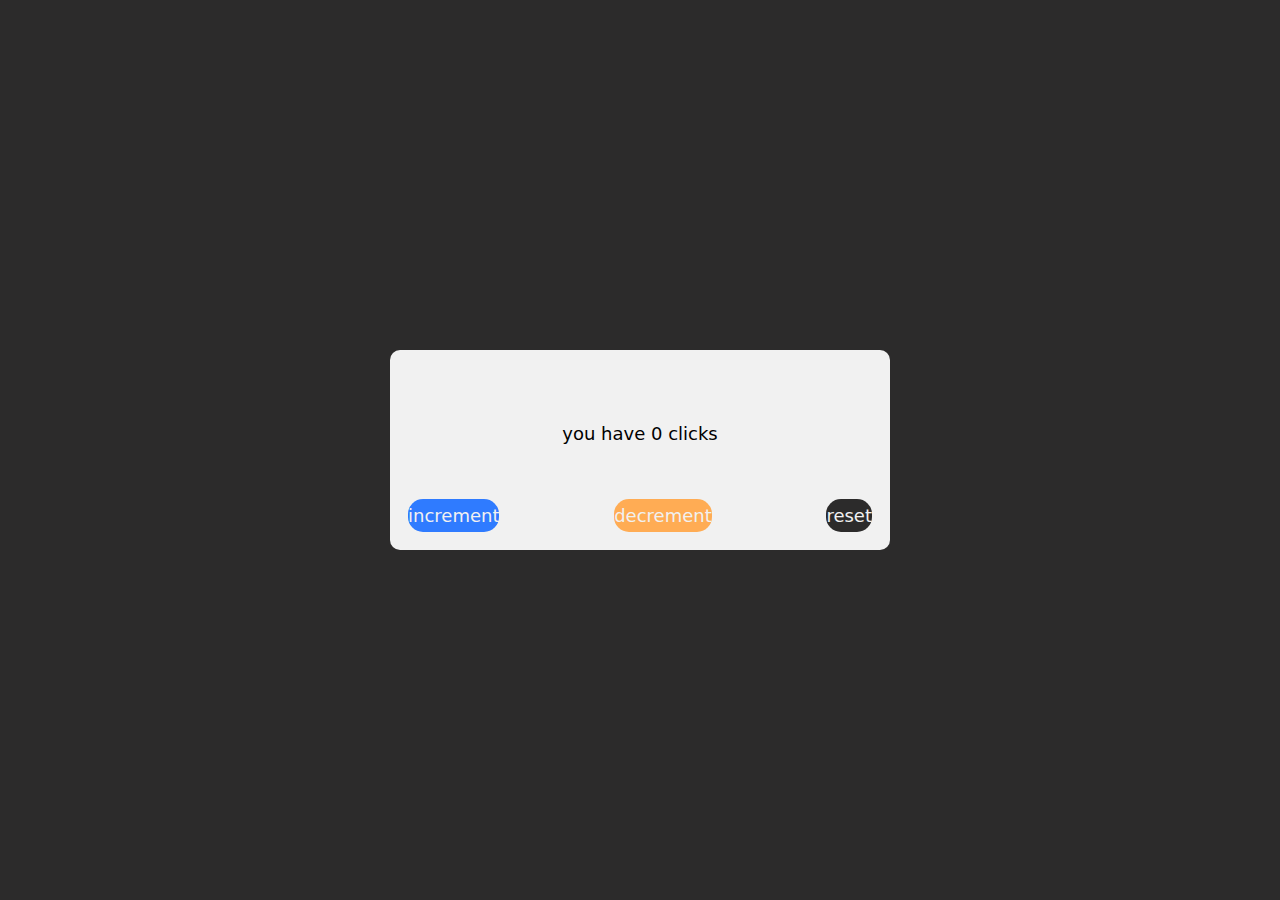
<file: contador_con_clicks/index.html>
<!DOCTYPE html>
<html lang="en">

<head>
  <meta charset="UTF-8">
  <meta name="viewport" content="width=device-width, initial-scale=1.0">
  <title>cont clicks</title>
  <link rel="stylesheet" href="styls.css">
  <script></script>
</head>

<body>
  <main class="container">
    <!-- contenido principal -->
    <section class="card">
      <!-- seccion de trabajo  -->
      <article class="card-info">
        <!-- texto -->
        <p>you have <span id="container-clicks">10</span> clicks</p>
      </article>
      <article  class="card-buttons">
        <!-- botones -->
        <button class="boton incremento">increment</button>
        <button class="boton decremento">decrement</button>
        <button class="boton reset">reset</button>

      </article>
    </section>
  </main>

  <!-- <button id="btn">click me</button>-->
    <script  src="app.js"></script> 
</body>

</html>
</file>
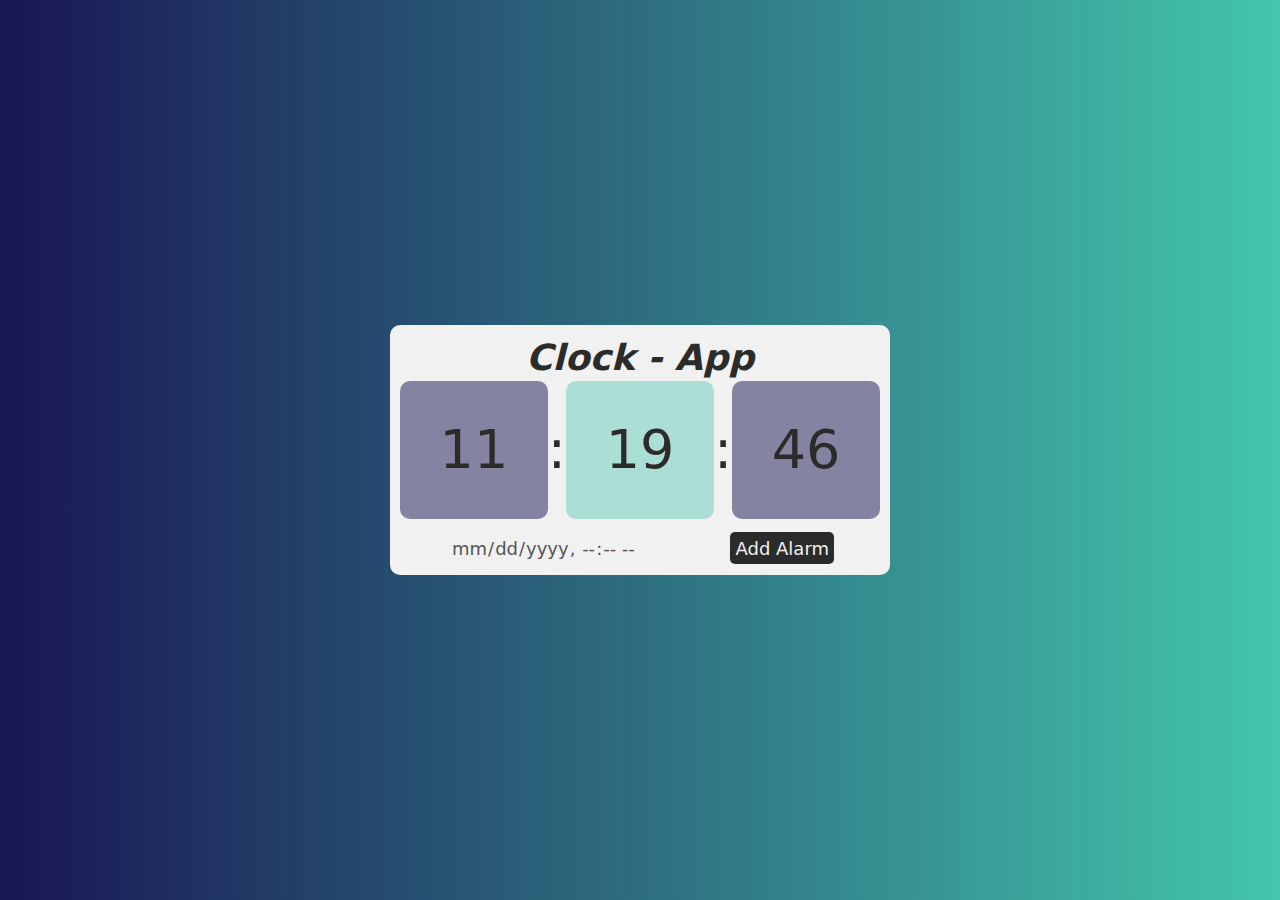
<file: reloj/index.html>
<!DOCTYPE html>
<html lang="en">
  <head>
    <meta charset="UTF-8">
    <meta name="viewport" content="width=device-width, initial-scale=1.0">
    <title>Clock | App</title>
    <link rel="stylesheet" href="asets/CSS/base.css">
    <link rel="stylesheet" href="asets/CSS/cloc.css">
  </head>
  <body>
    <main class="container">
      <section class="clock">
        <header class="header-clock">
          <h1>Clock - App</h1>
        </header>
        <article class="body-clock">
          <div class="box hours">
            <span id="hours"></span>
          </div>
          :
          <div class="box minutes">
            <span id="minutes">00</span>
          </div>
          :
          <div class="box seconds">
            <span id="seconds">00</span>
          </div>
        </article>
        <footer class="footer-clock">
          <form class="form-alarm" id="form-alarm">
            <input type="datetime-local" name="time"
              class="form-control">
            <button type="submit" class="btn">Add Alarm</button>
          </form>
        </footer>
      </section>
    </main>

    <script src="asets/JS/app.js"></script>
  </body>
</html>
</file>
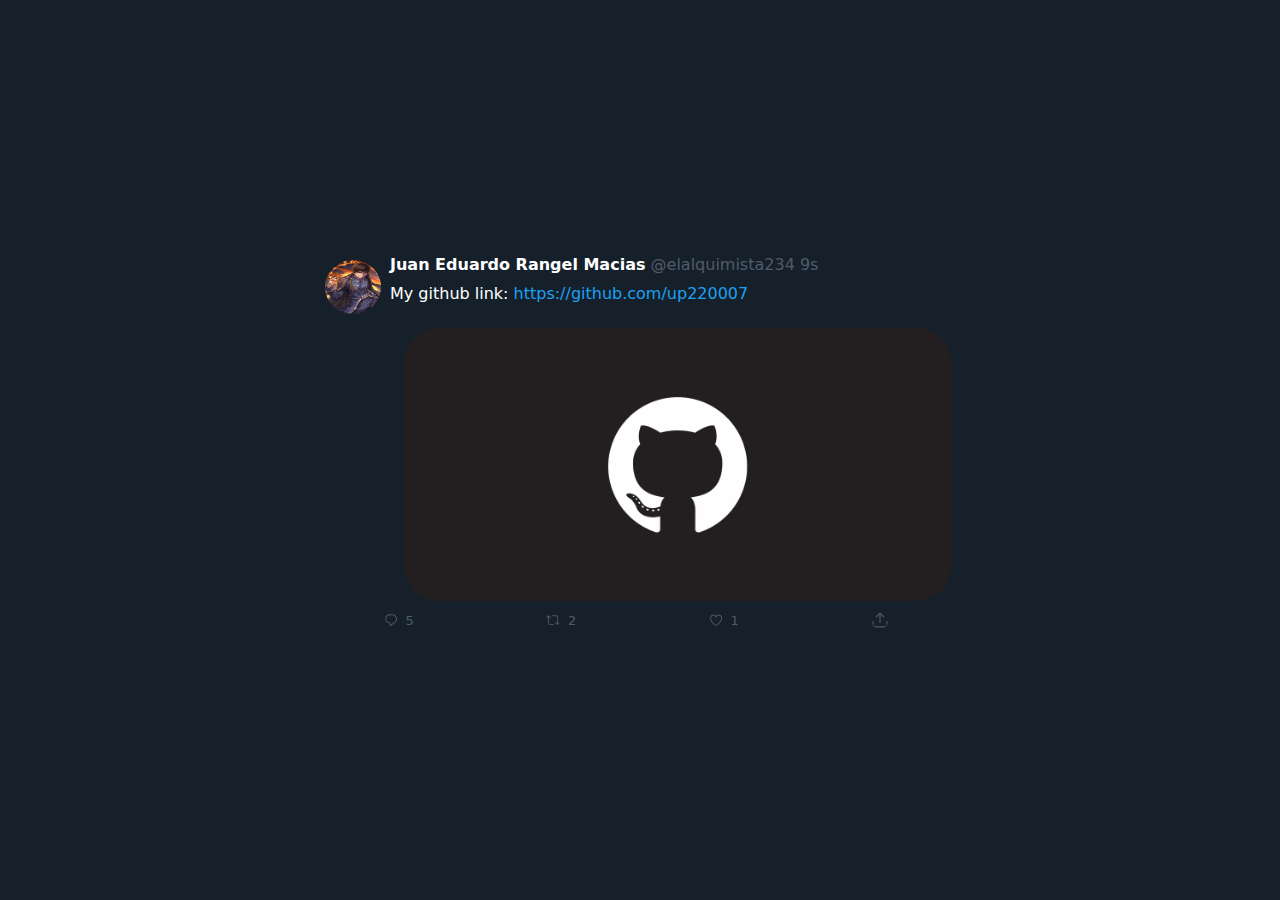
<file: Twit/index.html>
<!DOCTYPE html>
<html lang="en">

<head>
  <meta charset="UTF-8" />
  <meta name="viewport" content="width=device-width, initial-scale=1.0" />
  <title>Clon Twitt</title>
  <link rel="stylesheet" href="style.css" />
</head>

<body>
  <div class="container-twit">
    <!-- Div de Twit -->
    <div class="container-body">
      <div class="container-avatar">
        <!-- Div de Avatar -->
        <img src="./img/RoyMustang.png" alt="avatar" />
      </div>
      <div class="container-twit-body">
        <!-- Contenido -->
        <div class="header">
          <!-- Texto -->
          <p>
            <span style="font-weight: bold;">Juan Eduardo Rangel Macias</span>
            <span class="textGray">@elalquimista234 </span>
            <span class="textGray">9s</span>
          </p>
          <p>My github link:
            <a href="https://github.com/up220007">https://github.com/up220007</a>
          </p>
        </div>
        <div class="body">
          <!-- Imagen -->
          <img class="twitimg" src="./img/github.png" alt="imagencontenid">
        </div>
      </div>
    </div>
    <!-- Div de Iconos -->
    <div class="container-icons">
      <!-- Comment Button -->
      <div class="icon">
        <svg viewBox="0 0 24 24" aria-hidden="true">
          <g>
            <path
              d="M14.046 2.242l-4.148-.01h-.002c-4.374 0-7.8 3.427-7.8 7.802 0 4.098 3.186 7.206 7.465 7.37v3.828c0 .108.044.286.12.403.142.225.384.347.632.347.138 0 .277-.038.402-.118.264-.168 6.473-4.14 8.088-5.506 1.902-1.61 3.04-3.97 3.043-6.312v-.017c-.006-4.367-3.43-7.787-7.8-7.788zm3.787 12.972c-1.134.96-4.862 3.405-6.772 4.643V16.67c0-.414-.335-.75-.75-.75h-.396c-3.66 0-6.318-2.476-6.318-5.886 0-3.534 2.768-6.302 6.3-6.302l4.147.01h.002c3.532 0 6.3 2.766 6.302 6.296-.003 1.91-.942 3.844-2.514 5.176z">
            </path>
          </g>
        </svg>
        <span>5</span>
      </div>
      <!-- Retweet Button -->
      <div class="icon">
        <svg viewBox="0 0 24 24" aria-hidden="true">
          <g>
            <path
              d="M23.77 15.67c-.292-.293-.767-.293-1.06 0l-2.22 2.22V7.65c0-2.068-1.683-3.75-3.75-3.75h-5.85c-.414 0-.75.336-.75.75s.336.75.75.75h5.85c1.24 0 2.25 1.01 2.25 2.25v10.24l-2.22-2.22c-.293-.293-.768-.293-1.06 0s-.294.768 0 1.06l3.5 3.5c.145.147.337.22.53.22s.383-.072.53-.22l3.5-3.5c.294-.292.294-.767 0-1.06zm-10.66 3.28H7.26c-1.24 0-2.25-1.01-2.25-2.25V6.46l2.22 2.22c.148.147.34.22.532.22s.384-.073.53-.22c.293-.293.293-.768 0-1.06l-3.5-3.5c-.293-.294-.768-.294-1.06 0l-3.5 3.5c-.294.292-.294.767 0 1.06s.767.293 1.06 0l2.22-2.22V16.7c0 2.068 1.683 3.75 3.75 3.75h5.85c.414 0 .75-.336.75-.75s-.337-.75-.75-.75z">
            </path>
          </g>
        </svg>
        <span>2</span>
      </div>
      <!-- Like Button -->
      <div class="icon">
        <svg viewBox="0 0 24 24" aria-hidden="true">
          <g>
            <path
              d="M12 21.638h-.014C9.403 21.59 1.95 14.856 1.95 8.478c0-3.064 2.525-5.754 5.403-5.754 2.29 0 3.83 1.58 4.646 2.73.814-1.148 2.354-2.73 4.645-2.73 2.88 0 5.404 2.69 5.404 5.755 0 6.376-7.454 13.11-10.037 13.157H12zM7.354 4.225c-2.08 0-3.903 1.988-3.903 4.255 0 5.74 7.034 11.596 8.55 11.658 1.518-.062 8.55-5.917 8.55-11.658 0-2.267-1.823-4.255-3.903-4.255-2.528 0-3.94 2.936-3.952 2.965-.23.562-1.156.562-1.387 0-.014-.03-1.425-2.965-3.954-2.965z">
            </path>
          </g>
        </svg>
        <span>1</span>
      </div>
      <!-- Share Button -->
      <div class="icon">
        <svg viewBox="0 0 24 24" aria-hidden="true">
          <g>
            <path
              d="M17.53 7.47l-5-5c-.293-.293-.768-.293-1.06 0l-5 5c-.294.293-.294.768 0 1.06s.767.294 1.06 0l3.72-3.72V15c0 .414.336.75.75.75s.75-.336.75-.75V4.81l3.72 3.72c.146.147.338.22.53.22s.384-.072.53-.22c.293-.293.293-.767 0-1.06z">
            </path>
            <path
              d="M19.708 21.944H4.292C3.028 21.944 2 20.916 2 19.652V14c0-.414.336-.75.75-.75s.75.336.75.75v5.652c0 .437.355.792.792.792h15.416c.437 0 .792-.355.792-.792V14c0-.414.336-.75.75-.75s.75.336.75.75v5.652c0 1.264-1.028 2.292-2.292 2.292z">
            </path>
          </g>
        </svg>
      </div>
    </div>
  </div>
</body>

</html>
</file>
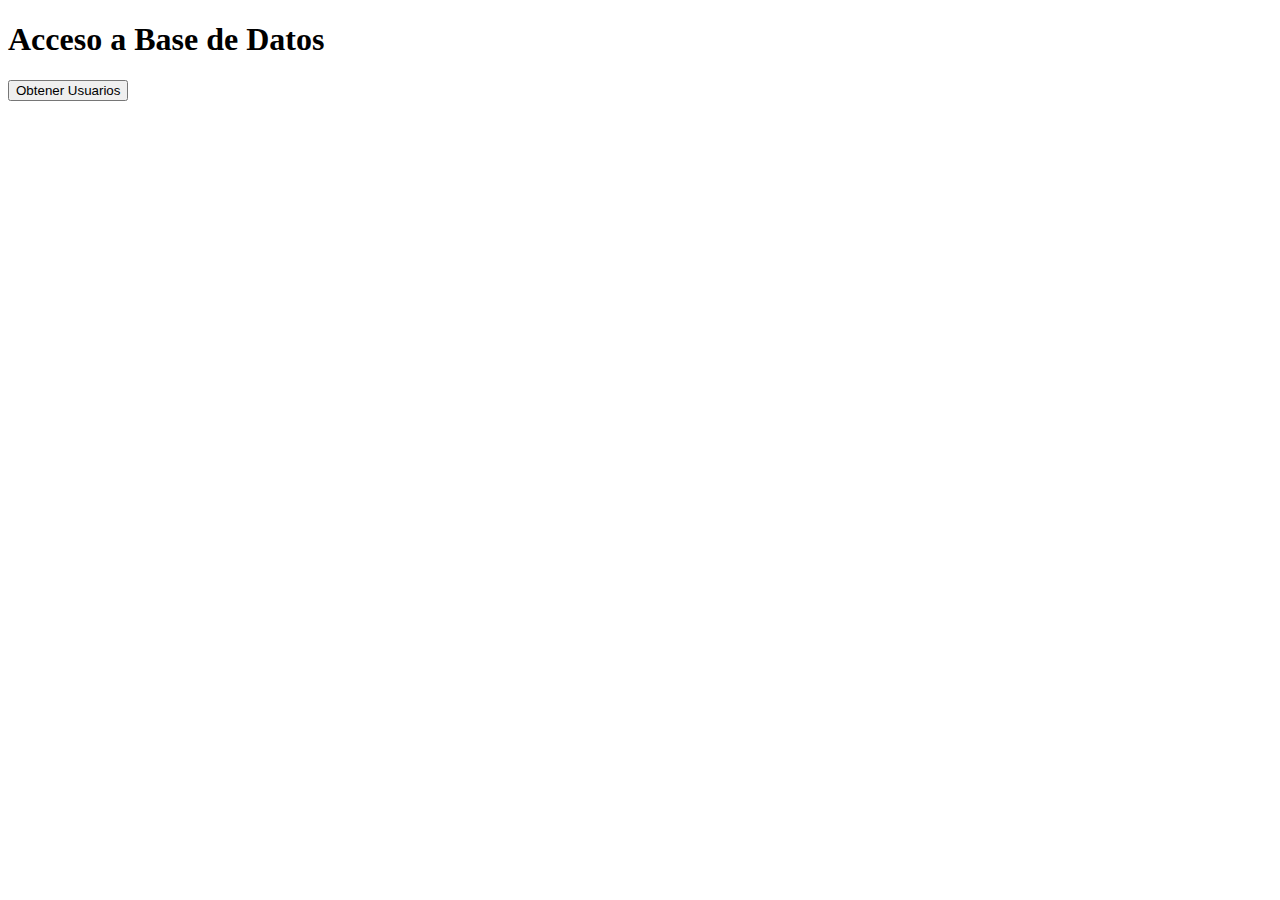
<file: php/pruebas/index.html>
<!DOCTYPE html>
<html lang="en">
<head>
    <meta charset="UTF-8">
    <meta name="viewport" content="width=device-width, initial-scale=1.0">
    <title>Acceso a Base de Datos</title>
</head>
<body>
    <h1>Acceso a Base de Datos</h1>
    <button onclick="obtenerUsuarios()">Obtener Usuarios</button>
    <ul id="lista-usuarios"></ul>

    <script src="script.js"></script>
</body>
</html>
</file>
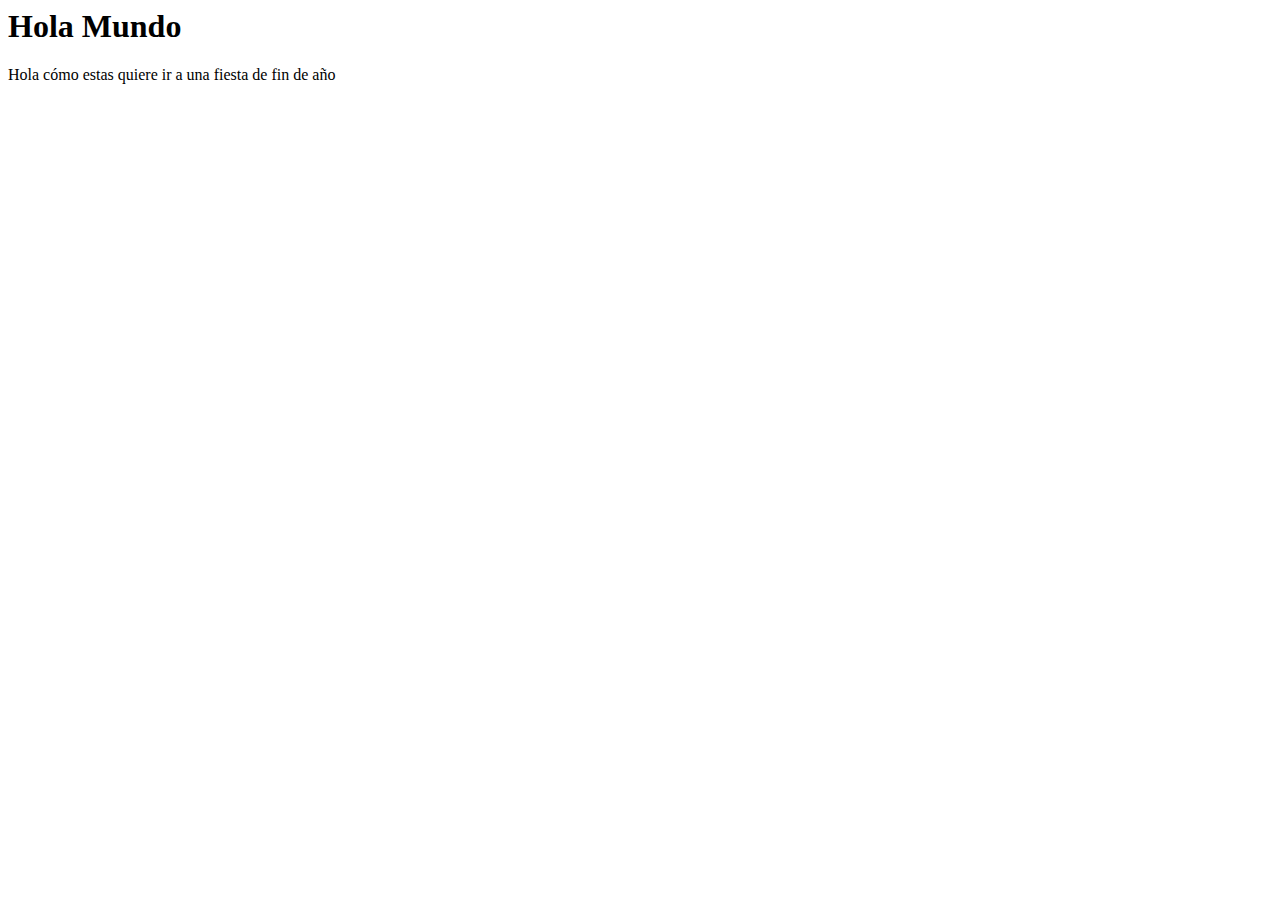
<file: MyirstApp/structure.html>
<html>
    <head>
        <meta charset="UTF-8"><!--se utiliza para definir los meridianos y caracteres-->
        <title>My HTML Structure</title><!--etiqueta de titulo-->
        <meta name="viewport" content="width=device-width, initial-scale=1.0"><!---->
        <link rel="shortcut icon" href="RoyMustang.png" type="image/x-icon"><!--con este hace referencia a los iconos en esta estructura
                                                                            rel son relaciones con otro documento
                                                                            href es la referencia 
                                                                            -->
    </head><!--define todo lo que no vemos -->
    <body><!--define todo lo que vemos -->
        <h1>Hola Mundo</h1>
        <p>Hola cómo estas quiere ir a una fiesta de fin de año</p>
    </body>
</html> <!--indica que estoy creando una estructura html-->
</file>
<file: contador_con_clicks/styls.css>
:root{
    --primaty-color:#2F7BFF;
    --SECUNDARY-COLOR:#FFAC54;
    --WHITHE-COLOR: #F1F1F1;
    --FLAC-COLOR:#2C2B2B;
    --FONT-SIZE: 18px;
}

*{
    padding: 0;
    margin: 0;
    box-sizing: border-box;
    font-family: system-ui, -apple-system, BlinkMacSystemFont, 'Segoe UI', Roboto, Oxygen, Ubuntu, Cantarell, 'Open Sans', 'Helvetica Neue', sans-serif;
    min-width: 0;
    position: relative;
    font-size: var(--FONT-SIZE);
}

body{
    min-height: 100vh;
    background-color: var(--FLAC-COLOR);
}

button:active{
    opacity: 0.7;
}

.container{
    position: absolute;
    top: 50%;
    left: 50%;
    transform: translate(-50%,-50%);
}

.card{
    border-radius: 10px;
    width: 500px;
    height: 200px;
    padding: 1rem;
    background-color: var(--WHITHE-COLOR);

    display: grid;
    grid-template-columns: 1fr;
    grid-template-rows: repeat(5,1fr);
    grid-template-areas: 
        "card-info"
        "card-info"
        "card-info"
        "card-info"
        "card-buttons"
    ;
}

.card-info{
    grid-area: card-info;
    display: flex;
    justify-content: center;
    align-items: center;
}

.card-buttons{
    grid-area: card-buttons;
    display: flex;
    justify-content: space-between;
}

.card-info p,
.card-info span{
    font-size: 1rem;
}

.boton{
    padding: 0,5rem,1rem;
    border-radius: 15px;
    border: none;
    color: var(--WHITHE-COLOR);
}

.incremento{
    background-color: var(--primaty-color);
}

.decremento{
    background-color: var(--SECUNDARY-COLOR);
}

.reset{
    background-color: var(--FLAC-COLOR);
}
</file>
<file: reloj/asets/CSS/base.css>
:root {
    --gradient-color-1: rgba(25, 22, 84, 1);
    --gradient-color-2: rgba(67, 198, 172, 1);
    --gradient-color-3: rgba(25, 22, 84, 0.5);
    --gradient-color-4: rgba(67, 198, 172, 0.4);
    --white-color: #f1f1f1;
    --black-color: #2c2b2b;
    --font-size: 18px;
}

* {
    font-size: var(--font-size);
    padding: 0;
    margin: 0;
    box-sizing: border-box;
    position: relative;
    min-width: 0;
    font-family: system-ui, -apple-system, BlinkMacSystemFont, 'Segoe UI', Roboto, Oxygen, Ubuntu, Cantarell, 'Open Sans', 'Helvetica Neue', sans-serif;
}

body {
    min-height: 100vh;
    background: -moz-linear-gradient(left, var(--gradient-color-1) 0%, var(--gradient-color-2) 100%);
    background: -webkit-gradient(left top, right top, color-stop(0%, var(--gradient-color-1)), color-stop(100%, var(--gradient-color-2)));
    background: -webkit-linear-gradient(left, var(--gradient-color-1) 0%, rgba(67, 198, 172, 1) 100%);
    background: -o-linear-gradient(left, var(--gradient-color-1) 0%, var(--gradient-color-2) 100%);
    background: -ms-linear-gradient(left, var(--gradient-color-1) 0%, var(--gradient-color-2) 100%);
    background: linear-gradient(to right, var(--gradient-color-1) 0%, var(--gradient-color-2) 100%);
    filter: progid:DXImageTransform.Microsoft.gradient(startColorstr='#191654', endColorstr='#43c6ac', GradientType=1);
}

h1,
h2,
h3,
h4 {
    text-wrap: balance;
}

p {
    text-wrap: pretty;
}

button:active {
    opacity: 0.7;
}
</file>
<file: reloj/asets/CSS/cloc.css>
.container {
    position: absolute;
    top: 50%;
    left: 50%;
    transform: translate(-50%, -50%);
}

.clock {
    width: 500px;
    height: 250px;
    background-color: var(--white-color);

    border-radius: 10px;
    padding: 10px;

    display: grid;
    grid-template-columns: 1fr;
    grid-template-rows: 1fr 60% 1fr;
    grid-template-areas:
        "header"
        "body"
        "footer"
    ;
}

.header-clock {
    grid-area: header;

    display: flex;
    justify-content: center;
    align-items: center;
}

.header-clock h1 {
    font-size: 2rem;
    font-style: italic;
    color: var(--black-color);
}

.body-clock {
    grid-area: body;

    display: flex;
    justify-content: space-evenly;
    align-items: center;
    font-size: 3rem;
    color: var(--black-color);
}

.body-clock .box {
    width: 100%;
    height: 100%;
    display: flex;
    justify-content: center;
    align-items: center;
    border-radius: 10px;
}

.body-clock .box:nth-child(1),
.body-clock .box:nth-child(3) {
    background-color: var(--gradient-color-3);

}

.body-clock .box:nth-child(2) {
    background-color: var(--gradient-color-4);

}

.body-clock .box span {
    font-size: 3rem;
    color: var(--black-color-);
}

.footer-clock {
    grid-area: footer;
    padding-top: 0.7rem;

    display: flex;
    align-self: center;
    justify-content: center;
}

.btn,
.form-control {
    padding: 0.3rem;
}

.btn {
    border: none;
    border-radius: 5px;
    background-color: var(--black-color);
    color: var(--white-color);
}

.btn:active {
    border: solid 1px var(--black-color);
}

.form-control {
    border: none;
    background-color: transparent;
}

.form-control:active {
    border: solid 1px var(--gradient-color-2);
}
</file>
<file: Twit/style.css>
:root{
    --primary_color_gray: #515B69;
    --primary_color_gray_50: rgba(110,120,134,0.1);
    --color_icon_comentario: rgb(29,161,242);
    --color_icon_comentario-50: rgba(29,161,242,0.4);
    --color_icon_retwit: rgb(24,176,95);
    --color_icon_retwit_50: rgba(24,176,95,0.4);
    --color_icon_like: rgb(224,36,95);
    --color_icon_like_50: rgba(224,36,95,0.4);
    --color_icon_compartir: rgb(30,148,221);
    --color_icon_compartir_50: rgba(30,148,221,0.4);
}


* {
    background: #15202B;
    color: white;

    box-sizing: border-box;
    padding: 0;
    margin: 0;
    font-family: system-ui, -apple-system, BlinkMacSystemFont, 'Segoe UI', Roboto, Oxygen, Ubuntu, Cantarell, 'Open Sans', 'Helvetica Neue', sans-serif;
}

a{
    color: rgb(29, 161, 242);
    text-decoration: none;
}

img,svg{
    max-width: 100%;
    height: auto;
}

body{
    display: flex;

    height: 100vh;
    justify-content: center;
    align-items: center;
}

.container-twit{
    border-radius: 30px;
    border: solid 0.5p;
    border-color: transparent transparent var(--primary_color_gray) transparent;
    width: 650px;
    height: 400px;

    display: grid;

    grid-template-columns: 1fr;
    grid-template-rows: 1fr 40px;
}

.container-twit *{
    background-color: transparent;
}

.container-twit:hover{
    background-color: var(--primary_color_gray_50);
    transition-duration: 0.7s;
}

.container-body{
    grid-column: 1/2;
    grid-row: 1/2;

    display: grid;
    grid-template-columns: 75px 1fr;
}

.container-avatar img{
    width: 75%;
    height: 15%;
    border-radius: 75%;
    margin: 10px;
}

.container-twit-body .header p{
    padding: 5px 0px;
}

.container-twit-body .body {
    display: flex;
    padding-top: 20px;
    justify-content: center;
    align-items: center;
}

.container-twit-body .body img{
    width: 95%;
    border-radius: 35px;
    border: solid 0.5 var(--primary_color_gray);
}

.textGray{
    color: var(--primary_color_gray);
}

.container-icons{
    grid-column: 1/2;
    grid-row: 2/3;

    display: flex;

    justify-content: space-around;
}

.icon{
    width: 35px;
    height: 20px;
    display: flex;
    justify-content: space-between;
    align-items: center;
}

.icon svg, .icon span{
    color: var(--primary_color_gray);
    fill: var(--primary_color_gray);
}

.icon>svg{
    border-radius: 55%;
    width: 80%;
    padding: 5px;
    margin-right: 2.5px;
}

.icon span{
    font-size: small;
}

.container-icons .icon:nth-child(1):hover svg,
.container-icons .icon:nth-child(1):hover span{
    transition-duration: 400ms;
}

.container-icons .icon:nth-child(1):hover svg{
    background-color: var(--color_icon_comentario-50);
    fill: var(--color_icon_comentario);
}

.container-icons .icon:nth-child(1):hover span{
    color: var(--color_icon_comentario);
}

.container-icons .icon:nth-child(2):hover svg,
.container-icons .icon:nth-child(2):hover span{
    transition-duration: 400ms;
}

.container-icons .icon:nth-child(2):hover svg{
    background-color: var(--color_icon_retwit_50);
    fill: var(--color_icon_retwit);
}

.container-icons .icon:nth-child(2):hover span{
    color: var(--color_icon_retwit);
}

.container-icons .icon:nth-child(3):hover svg,
.container-icons .icon:nth-child(3):hover span{
    transition-duration: 400ms;
}

.container-icons .icon:nth-child(3):hover svg{
    background-color: var(--color_icon_like_50);
    fill: var(--color_icon_like);
}

.container-icons .icon:nth-child(3):hover span{
    color: var(--color_icon_like);
}

.container-icons .icon:nth-child(4):hover svg{
    transition-duration: 400ms;
    background-color: var(--color_icon_compartir_50);
    fill: var(--color_icon_compartir);
}
</file>
